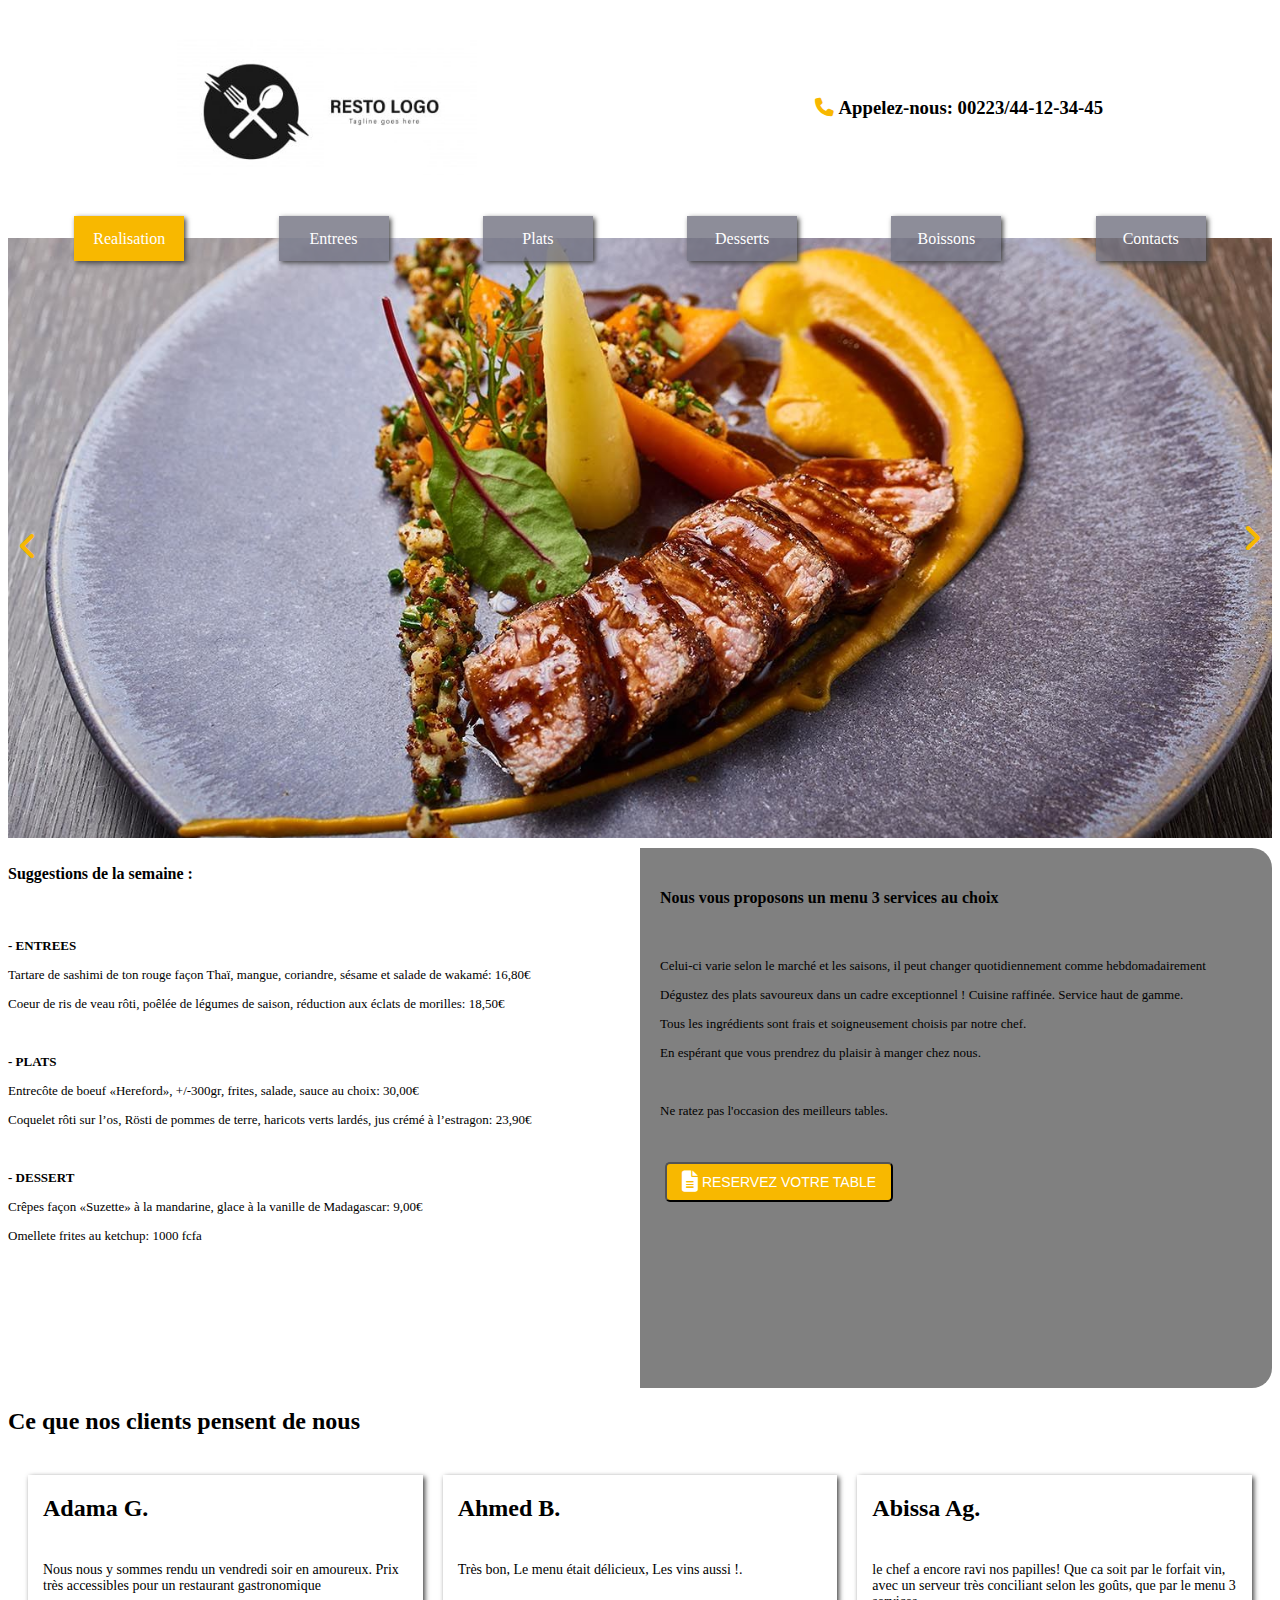
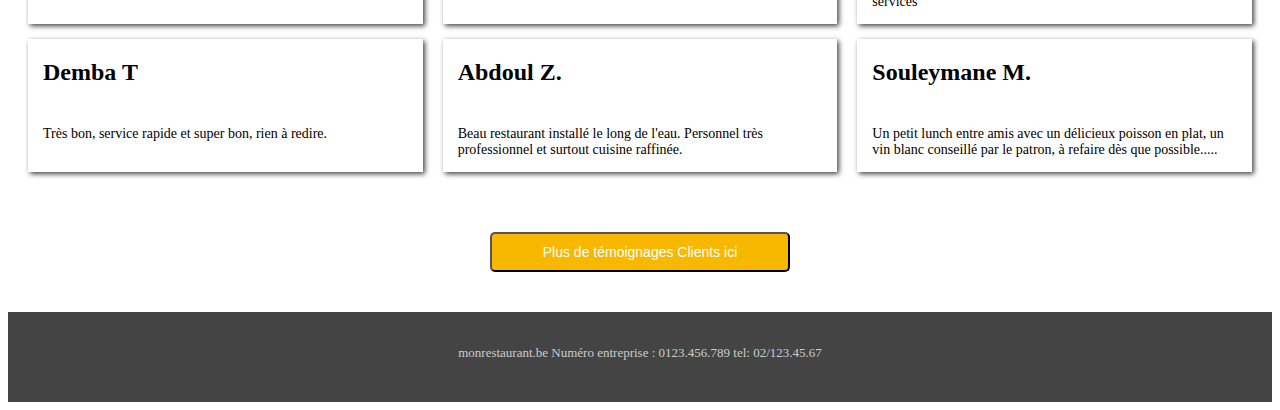
<file: index.html>
<!DOCTYPE html>
<html lang="en">
<head>
    <meta charset="UTF-8">
    <meta name="viewport" content="width=device-width, initial-scale=1.0">
    <title>Fast - Food</title>
    <link rel="stylesheet" href="style.css">
    <link rel="stylesheet" href="https://cdnjs.cloudflare.com/ajax/libs/font-awesome/6.4.2/css/all.min.css">
</head>
<body>
    <div class="container">
        <header class="title">
            <div>
                <img src="images/logo.png" alt="">
            </div>
            <div>
                <h3><i class="fa-solid fa-phone"></i>&nbsp;Appelez-nous: 00223/44-12-34-45</h3>
            </div>
        </header>
        <section class="carrousel">

            <div class="images">
                <img class="slider-item" src="images/01.jpg" alt="">
                <img class="slider-item" src="images/02.jpg" alt="">
                <img class="slider-item" src="images/03.jpg" alt="">
            </div>

            <div class="fleches">
                <span><i id="gauche" class="fa-solid fa-angle-left fa-2xl"></i></span>
                <span><i id="droite" class="fa-solid fa-angle-right fa-2xl"></i></span>
            </div>

        </section>

        <nav>

            <div id="toggle-btn">
                <i class="fa-solid fa-bars fa-xl"></i>
            </div>

            <ul id="ulref">
                <li class="active"><a href="index.html">Realisation</a></li>
                <li><a href="entree.html">Entrees</a></li>
                <li><a href="Plats.html">Plats</a></li>
                <li><a href="dessert.html">Desserts</a></li>
                <li><a href="boissons.html">Boissons</a></li>
                <li><a href="contact.html">Contacts</a></li>
            </ul>
        </nav>
        <section class="articles">

            <article class="un">

                <h5>Suggestions de la semaine :</h5><br/>

                <p><b>- ENTREES</b></p>
                <p>Tartare de sashimi de ton rouge façon Thaï, mangue, coriandre, sésame et salade de wakamé: 16,80€</p>
                <p>Coeur de ris de veau rôti, poêlée de légumes de saison, réduction aux éclats de morilles: 18,50€</p><br/>
                <p><b>- PLATS</b></p>
                <p>Entrecôte de boeuf «Hereford», +/-300gr, frites, salade, sauce au choix: 30,00€</p>
                <p>Coquelet rôti sur l’os, Rösti de pommes de terre, haricots verts lardés, jus crémé à l’estragon: 23,90€</p><br/>
                <p><b>- DESSERT</b></p>
                <P>Crêpes façon «Suzette» à la mandarine, glace à la vanille de Madagascar: 9,00€</p>
                <p>Omellete frites au ketchup: 1000 fcfa</p>

            </article>

            <article class="deux">

                <h4>Nous vous proposons un menu 3 services au choix</h4><br/>

					<p>Celui-ci varie selon le marché et les saisons, il peut changer quotidiennement comme hebdomadairement</p>
					<p>Dégustez des plats savoureux dans un cadre exceptionnel ! Cuisine raffinée. Service haut de gamme. </p>
					<p>Tous les ingrédients sont frais et soigneusement choisis par notre chef.</p>
					<p>En espérant que vous prendrez du plaisir à manger chez nous.</p><br/>
					<p>Ne ratez pas l'occasion des meilleurs tables.</p>
					<button class="bouton"><i class="fa-solid fa-file-alt fa-xl"></i>&nbsp;RESERVEZ VOTRE TABLE</button>

            </article>

        </section>

        <section class="temoignages">

            <h2>Ce que nos clients pensent de nous</h2>

            <div class="temoignage-card">

                <div class="card">
                    <h5 class="name">Adama G.</h5>
                    <p>Nous nous y sommes rendu un vendredi soir en amoureux. Prix très accessibles pour un restaurant gastronomique</p>
                </div>

                <div class="card">
                    <h5 class="name">Ahmed B.</h5>
                    <p>Très bon, Le menu était délicieux, Les vins aussi !.</p>
                </div>

                <div class="card">
                    <h5 class="name">Abissa Ag.</h5>
                    <p>le chef a encore ravi nos papilles! Que ca soit par le forfait vin, avec un serveur très conciliant selon les goûts, que par le menu 3 services</p>
                </div>

                <div class="card">
                    <h5 class="name">Demba T</h5>
                    <p>Très bon, service rapide et super bon, rien à redire.</p>
                </div>

                <div class="card">
                    <h5 class="name">Abdoul Z.</h5>
                    <p>Beau restaurant installé le long de l'eau. Personnel très professionnel et surtout cuisine raffinée.</p>
                </div>

                <div class="card">
                    <h5 class="name">Souleymane M.</h5>
                    <p>Un petit lunch entre amis avec un délicieux poisson en plat, un vin blanc conseillé par le patron, à refaire dès que possible.....</p>
                </div>

            </div>

            <button>Plus de témoignages Clients ici</button>

        </section>

        <footer>

           <p>monrestaurant.be Numéro entreprise : 0123.456.789 tel: 02/123.45.67</p>
        
        </footer>

    </div>

    <script src="script.js"></script>
</body>
</html>
</file>
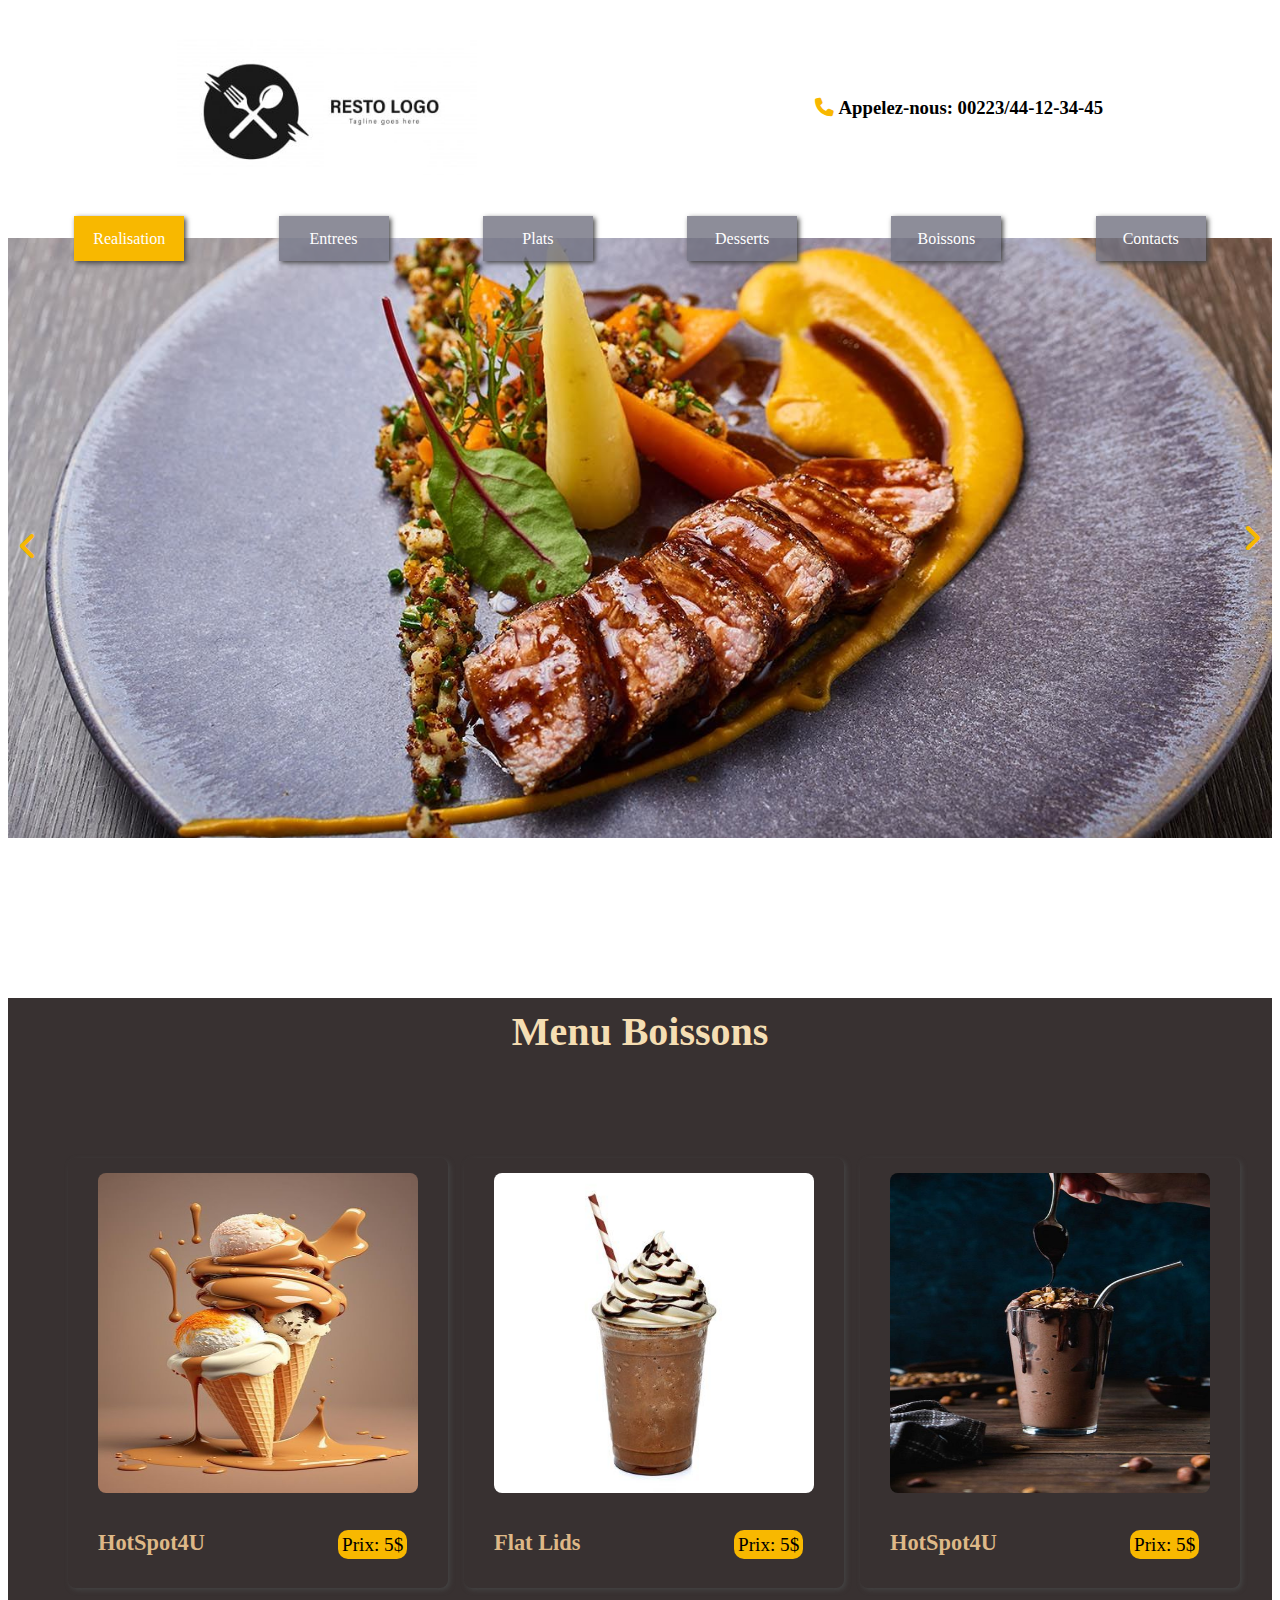
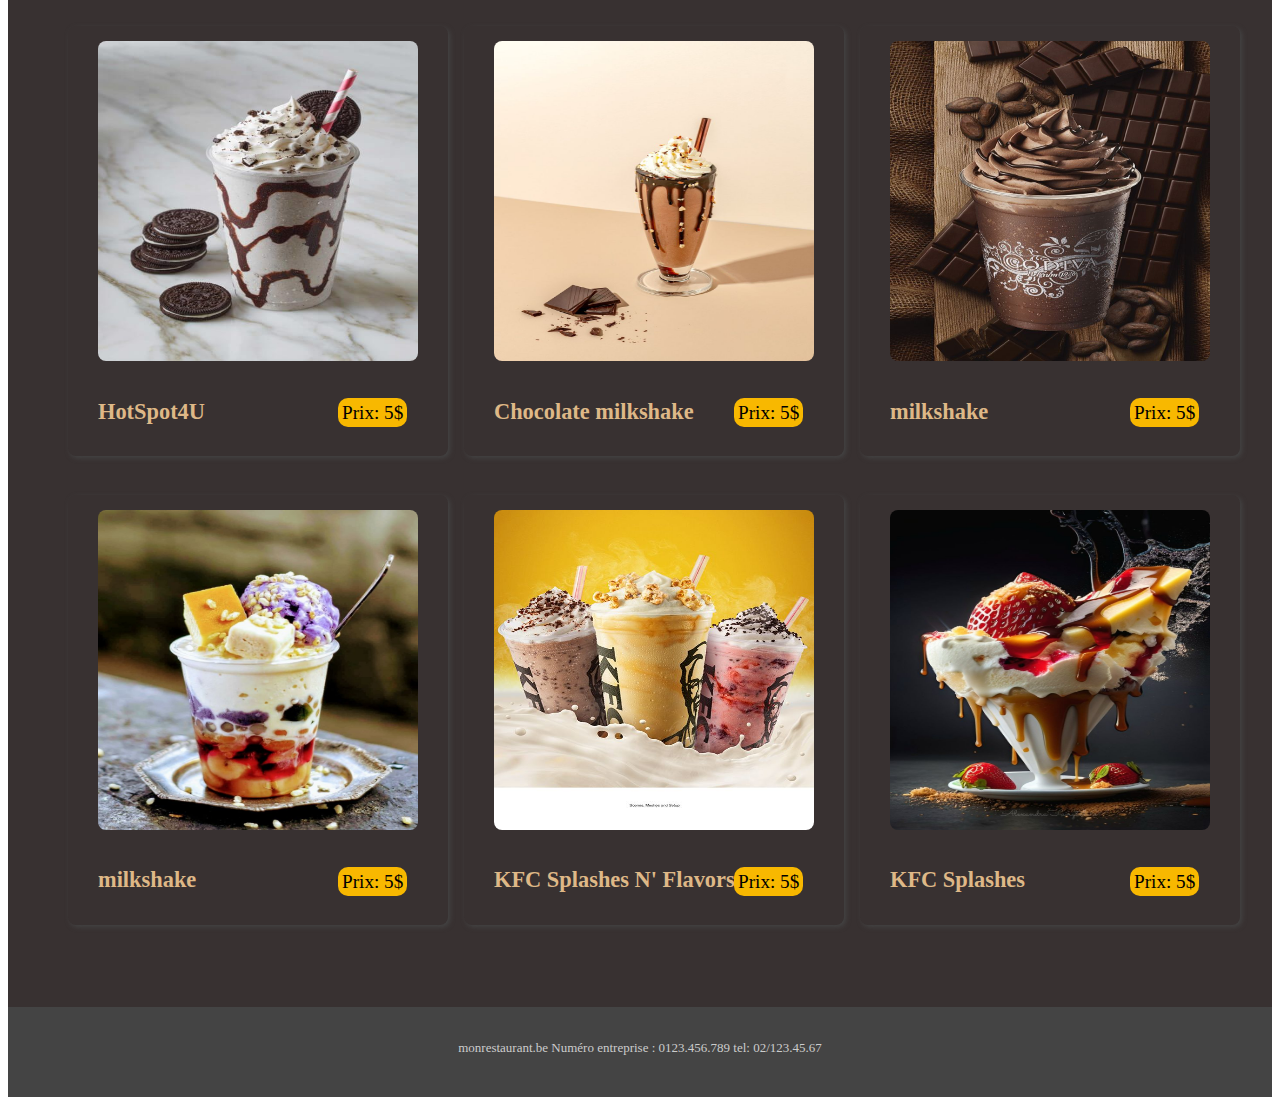
<file: boissons.html>
<!DOCTYPE html>
<html lang="en">
<head>
    <meta charset="UTF-8">
    <meta name="viewport" content="width=device-width, initial-scale=1.0">
    <title>Fast - Food</title>
    <link rel="stylesheet" href="style.css">
    <link rel="stylesheet" href="https://cdnjs.cloudflare.com/ajax/libs/font-awesome/6.4.2/css/all.min.css">
</head>
<body>

    <div class="container">

        <header class="title">

            <div>
                <img src="images/logo.png" alt="">
            </div>

            <div>
                <h3><i class="fa-solid fa-phone"></i>&nbsp;Appelez-nous: 00223/44-12-34-45</h3>
            </div>

        </header>

        <section class="carrousel">

            <div class="images">
                <img class="slider-item" src="images/01.jpg" alt="">
                <img class="slider-item" src="images/02.jpg" alt="">
                <img class="slider-item" src="images/03.jpg" alt="">
            </div>

            <div class="fleches">
                <span><i id="gauche" class="fa-solid fa-angle-left fa-2xl"></i></span>
                <span><i id="droite" class="fa-solid fa-angle-right fa-2xl"></i></span>
            </div>

        </section>

        <nav>

            <div id="toggle-btn">
                <i class="fa-solid fa-bars fa-xl"></i>
            </div>

            <ul id="ulref">
                <li class="active"><a href="index.html">Realisation</a></li>
                <li><a href="entree.html">Entrees</a></li>
                <li><a href="Plats.html">Plats</a></li>
                <li><a href="dessert.html">Desserts</a></li>
                <li><a href="boissons.html">Boissons</a></li>
                <li><a href="contact.html">Contacts</a></li>
            </ul>

        </nav>

        <section class="content">

            <h1 class="heading">menu boissons</h1>

            <div class="box-container">

                <div class="box">
                    <img src="images/entrees-2.jpeg" alt="" >
                    <h3>HotSpot4U</h3>
                    <span>Prix: 5$</span>
                </div>

                <div class="box">
                    <img src="images/Flat Lids - Walmart_com.jpeg" alt="" >
                    <h3>Flat Lids</h3>
                    <span>Prix: 5$</span>
                </div>

                <div class="box">
                    <img src="images/HotSpot4U.jpeg" alt="" >
                    <h3>HotSpot4U</h3>
                    <span>Prix: 5$</span>
                </div>

                <div class="box">
                    <img src="images/boisson-1.jpeg" alt="" >
                    <h3>HotSpot4U</h3>
                    <span>Prix: 5$</span>
                </div>

                <div class="box">
                    <img src="images/Chocolate milkshake.jpeg" alt="" >
                    <h3>Chocolate milkshake</h3>
                    <span>Prix: 5$</span>
                </div>

                <div class="box">
                    <img src="images/boisson-3.jpeg" alt="" >
                    <h3>milkshake</h3>
                    <span>Prix: 5$</span>
                </div>

                <div class="box">
                    <img src="images/boisson-2.jpeg" alt="" >
                    <h3>milkshake</h3>
                    <span>Prix: 5$</span>
                </div>

                <div class="box">
                    <img src="images/KFC Splashes N' Flavors (1).jpeg" alt="" >
                    <h3>KFC Splashes N' Flavors</h3>
                    <span>Prix: 5$</span>
                </div>

                <div class="box">
                    <img src="images/entree-8.jpeg" alt="" >
                    <h3>KFC Splashes</h3>
                    <span>Prix: 5$</span>
                </div>

            </div>

        </section>
       
 
        <footer>

           <p>monrestaurant.be Numéro entreprise : 0123.456.789 tel: 02/123.45.67</p>
        
        </footer> 
        
    </div>

    <script src="script.js"></script>
</body>
</html>
</file>
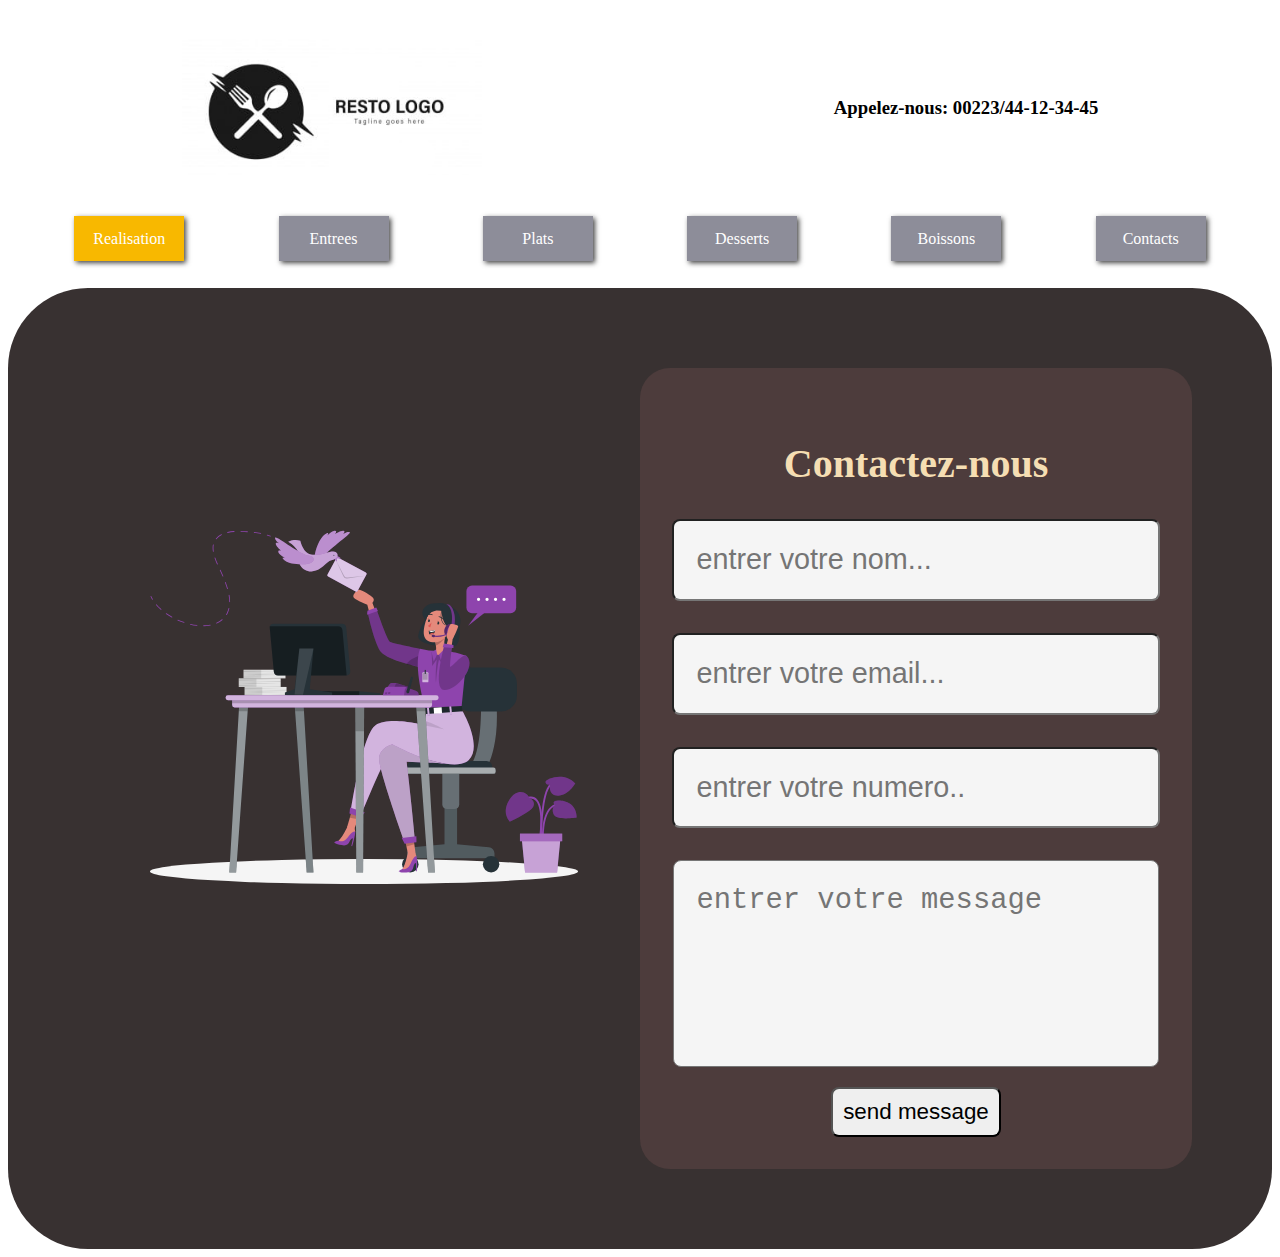
<file: contact.html>
<!DOCTYPE html>
<html lang="en">
<head>
    <meta charset="UTF-8">
    <meta name="viewport" content="width=device-width, initial-scale=1.0">
    <title>Document</title>
    <link rel="stylesheet" href="style.css">
</head>
<body>

    <header class="title">
        <div>
            <img src="images/logo.png" alt="">
        </div>
        <div>
            <h3><i class="fa-solid fa-phone"></i>&nbsp;Appelez-nous: 00223/44-12-34-45</h3>
        </div>
    </header>

    <nav>

        <div id="toggle-btn">
            <i class="fa-solid fa-bars fa-xl"></i>
        </div>

        <ul id="ulref">
            <li class="active"><a href="index.html">Realisation</a></li>
            <li><a href="entree.html">Entrees</a></li>
            <li><a href="Plats.html">Plats</a></li>
            <li><a href="dessert.html">Desserts</a></li>
            <li><a href="boissons.html">Boissons</a></li>
            <li><a href="contact.html">Contacts</a></li>
        </ul>
    </nav>
    
     <!-- contact section starts -->

     <section class="contact">

        <div class="row">

            <div class="image">
                <img src="images/contact-img.svg" alt="">
            </div>

            <form action="" method="post">
                <h3>Contactez-nous</h3>
                <input type="text" placeholder="entrer votre nom..." maxlength="100" name="name" class="box" required>
                <input type="email" placeholder="entrer votre email..." maxlength="100" name="email" class="box" required>
                <input type="number" placeholder="entrer votre numero.." maxlength="100" name="number" class="box" required>
                <textarea name="msg" class="box" cols="30" rows="10" placeholder="entrer votre message"></textarea>
                <input type="submit" value="send message" class="inline-btn" name="submit">
            </form>

        </div>

    </section>

    <!-- contact section starts -->

</body>
</html>
</file>
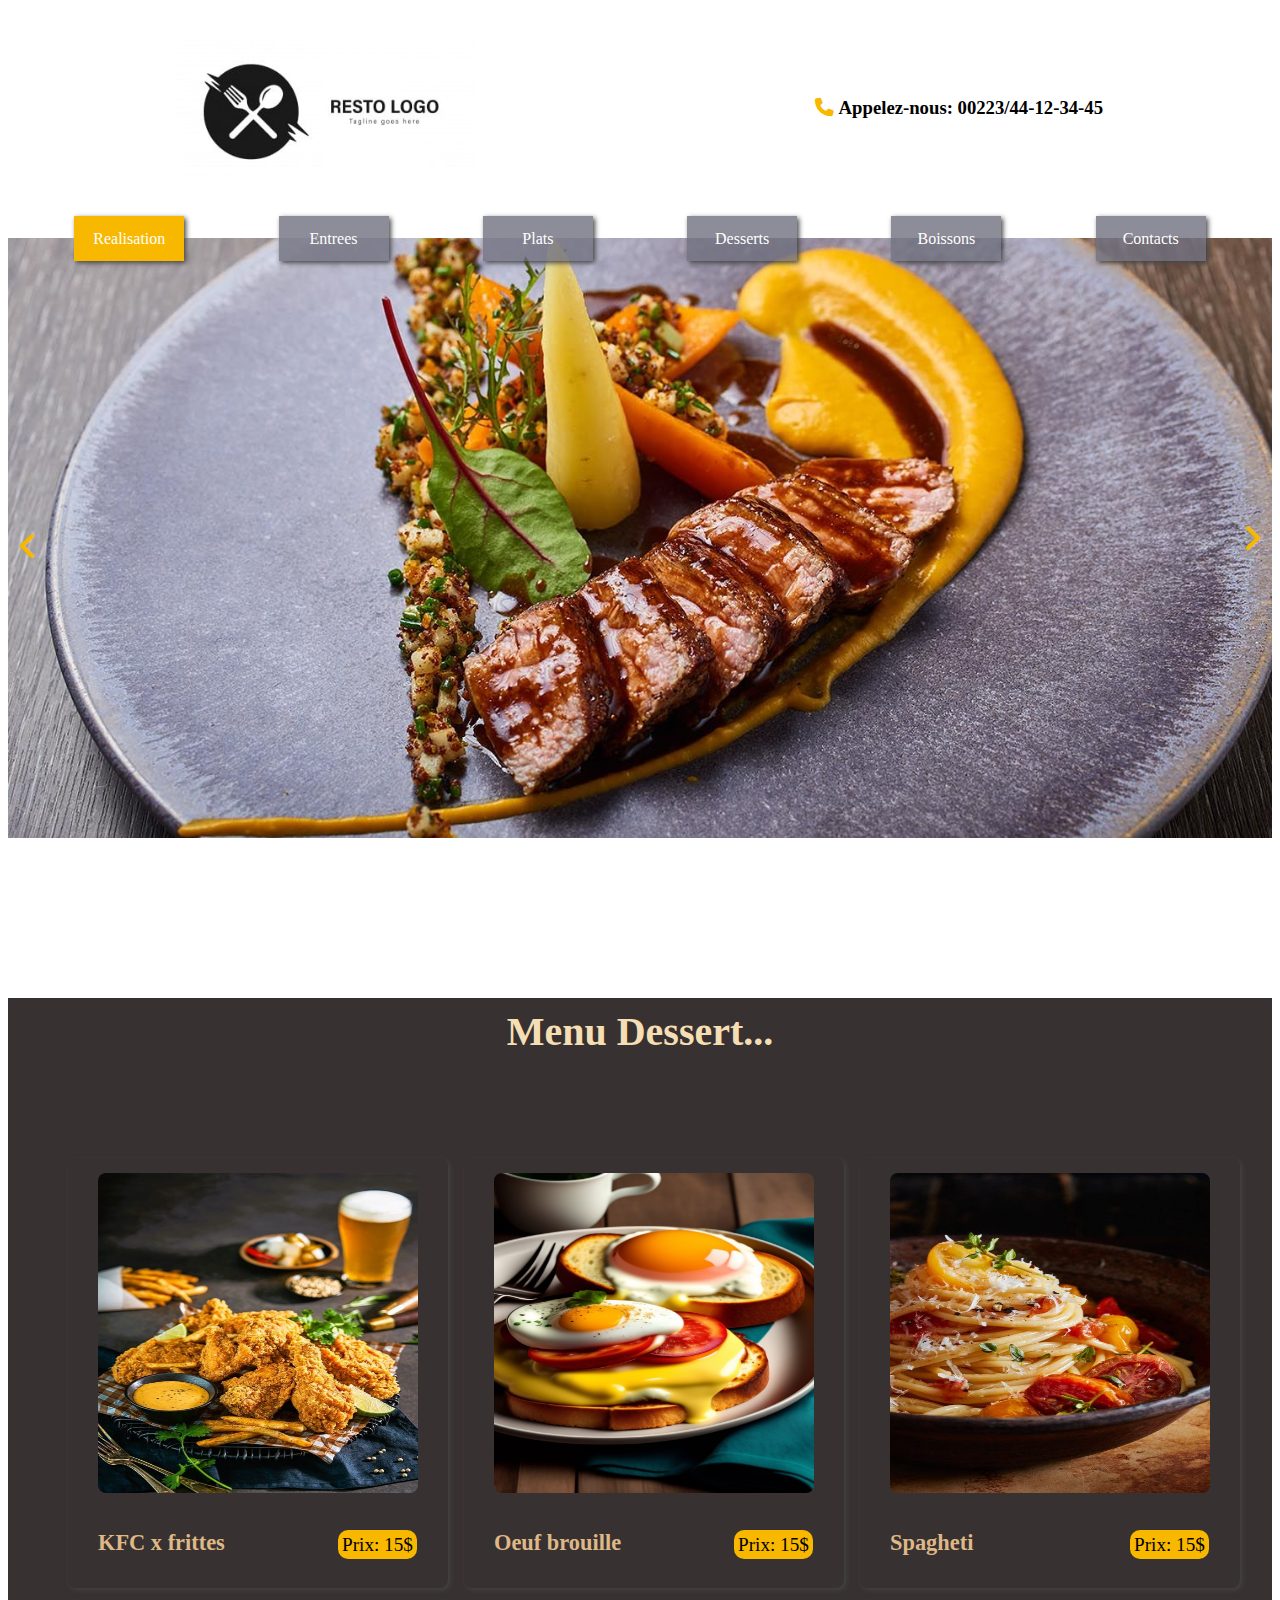
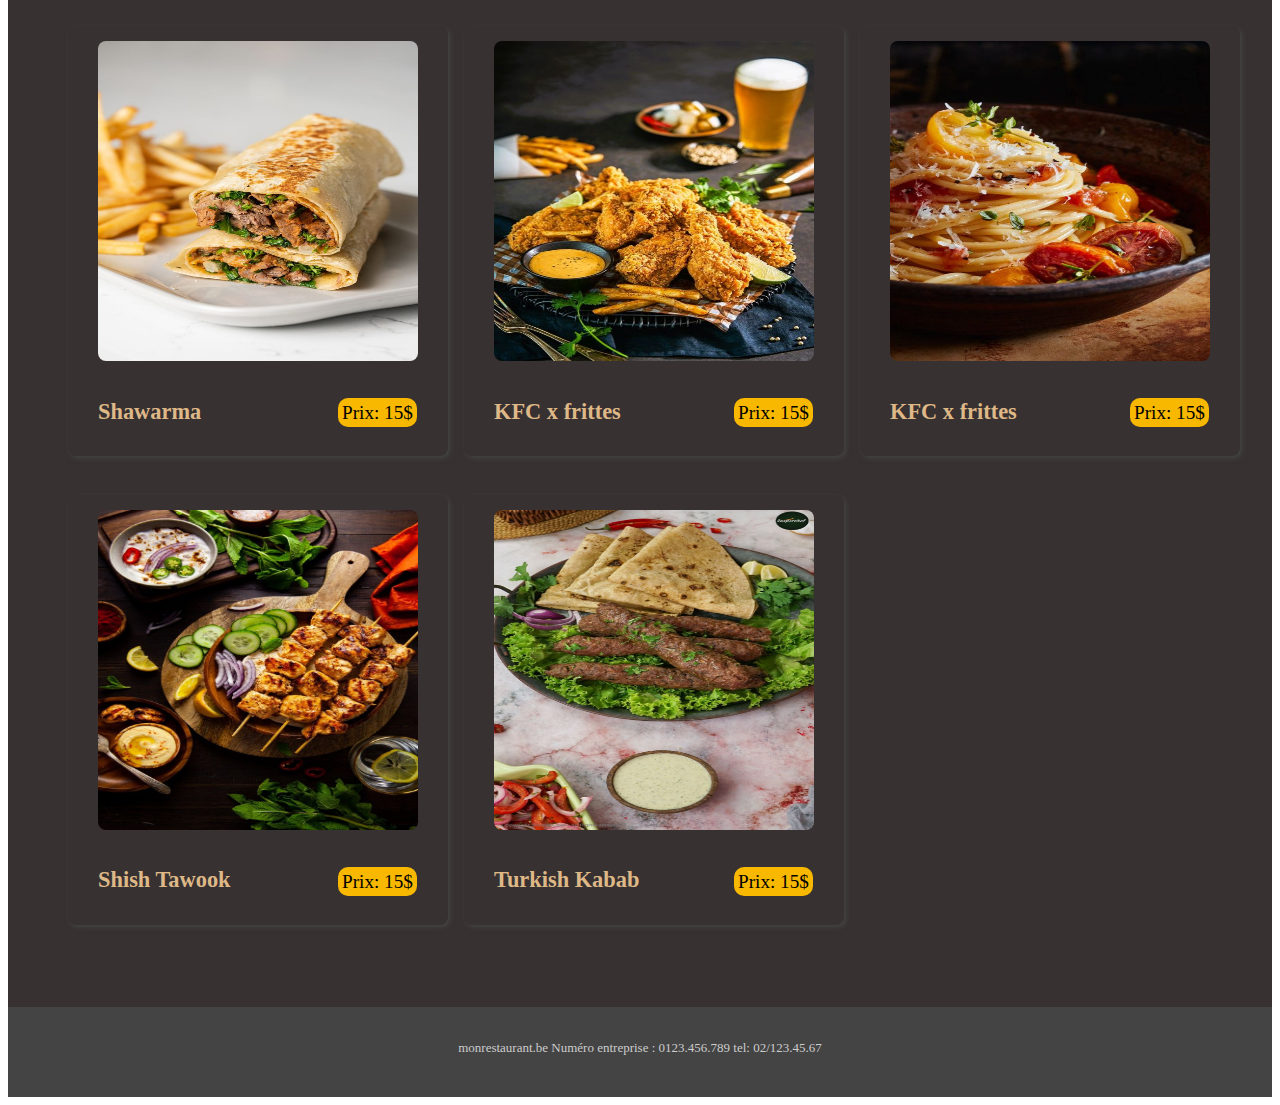
<file: dessert.html>
<!DOCTYPE html>
<html lang="en">
<head>
    <meta charset="UTF-8">
    <meta name="viewport" content="width=device-width, initial-scale=1.0">
    <title>Fast - Food</title>
    <link rel="stylesheet" href="style.css">
    <link rel="stylesheet" href="https://cdnjs.cloudflare.com/ajax/libs/font-awesome/6.4.2/css/all.min.css">
</head>
<body>

    <div class="container">

        <header class="title">

            <div>
                <img src="images/logo.png" alt="">
            </div>

            <div>
                <h3><i class="fa-solid fa-phone"></i>&nbsp;Appelez-nous: 00223/44-12-34-45</h3>
            </div>

        </header>

        <section class="carrousel">

            <div class="images">
                <img class="slider-item" src="images/01.jpg" alt="">
                <img class="slider-item" src="images/02.jpg" alt="">
                <img class="slider-item" src="images/03.jpg" alt="">
            </div>

            <div class="fleches">
                <span><i id="gauche" class="fa-solid fa-angle-left fa-2xl"></i></span>
                <span><i id="droite" class="fa-solid fa-angle-right fa-2xl"></i></span>
            </div>

        </section>

        <nav>

            <div id="toggle-btn">
                <i class="fa-solid fa-bars fa-xl"></i>
            </div>

            <ul id="ulref">
                <li class="active"><a href="index.html">Realisation</a></li>
                <li><a href="entree.html">Entrees</a></li>
                <li><a href="Plats.html">Plats</a></li>
                <li><a href="dessert.html">Desserts</a></li>
                <li><a href="boissons.html">Boissons</a></li>
                <li><a href="contact.html">Contacts</a></li>
            </ul>

        </nav>

        <section class="content">

            <h1 class="heading">menu dessert...</h1>

            <div class="box-container">

                <div class="box">
                    <img src="images/dessert-1.jpg" alt="" >
                    <h3>KFC x frittes</h3>
                    <span>Prix: 15$</span>
                </div>

                <div class="box">
                    <img src="images/dessert-2.jpeg" alt="" >
                    <h3>Oeuf brouille</h3>
                    <span>Prix: 15$</span>
                </div>

                <div class="box">
                    <img src="images/dessert-3.jpeg" alt="" >
                    <h3>Spagheti</h3>
                    <span>Prix: 15$</span>
                </div>

                <div class="box">
                    <img src="images/dessert-4.jpeg" alt="" >
                    <h3>Shawarma</h3>
                    <span>Prix: 15$</span>
                </div>

                <div class="box">
                    <img src="images/dessert-1.jpg" alt="" >
                    <h3>KFC x frittes</h3>
                    <span>Prix: 15$</span>
                </div>

                <div class="box">
                    <img src="images/dessert-3.jpeg" alt="" >
                    <h3>KFC x frittes</h3>
                    <span>Prix: 15$</span>
                </div>

                <div class="box">
                    <img src="images/Shish Tawook - Lebanese Chicken Skewers.jpeg" alt="" >
                    <h3>Shish Tawook </h3>
                    <span>Prix: 15$</span>
                </div>

                <div class="box">
                    <img src="images/Turkish Kabab Recipe by SooperChef _ BBQ Kabab Recipe.jpeg" alt="" >
                    <h3>Turkish Kabab </h3>
                    <span>Prix: 15$</span>
                </div>

            </div>

        </section>
       
 
        <footer>

           <p>monrestaurant.be Numéro entreprise : 0123.456.789 tel: 02/123.45.67</p>
        
        </footer> 
        
    </div>

    <script src="script.js"></script>
</body>
</html>
</file>
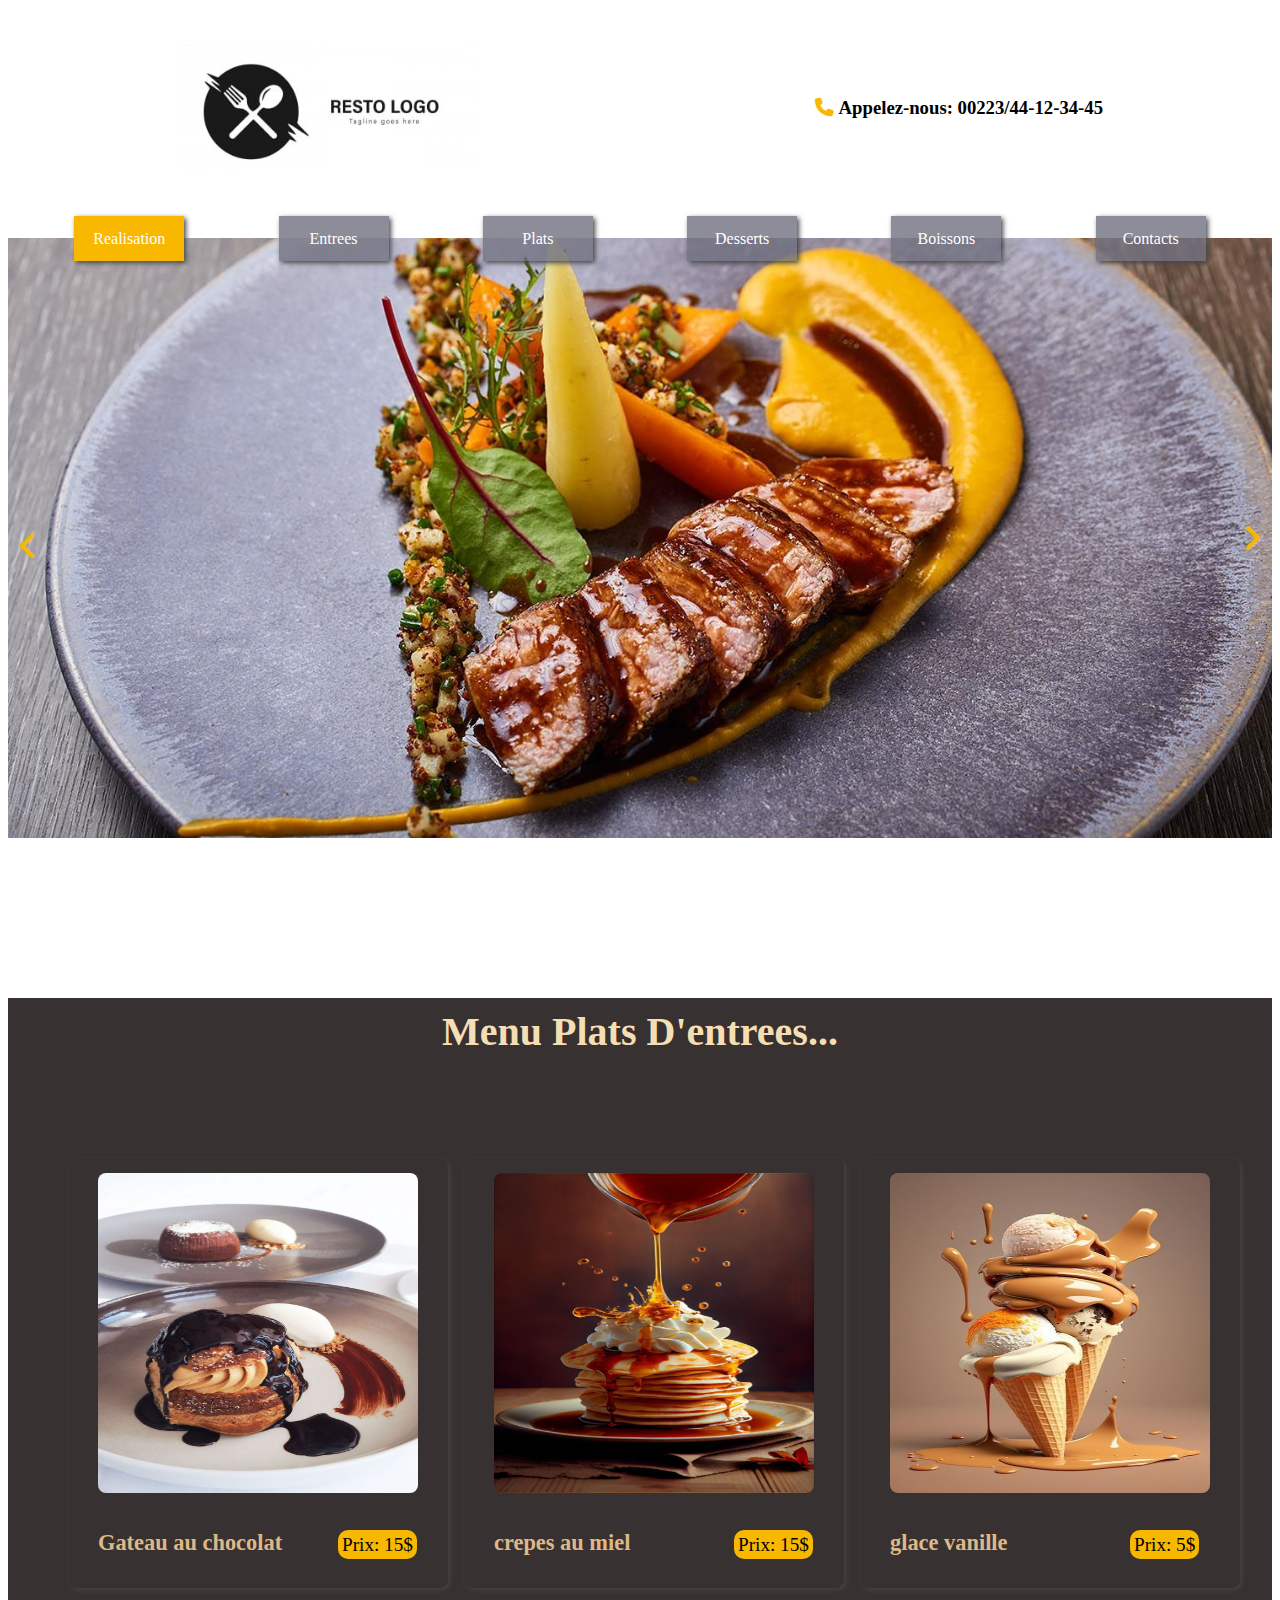
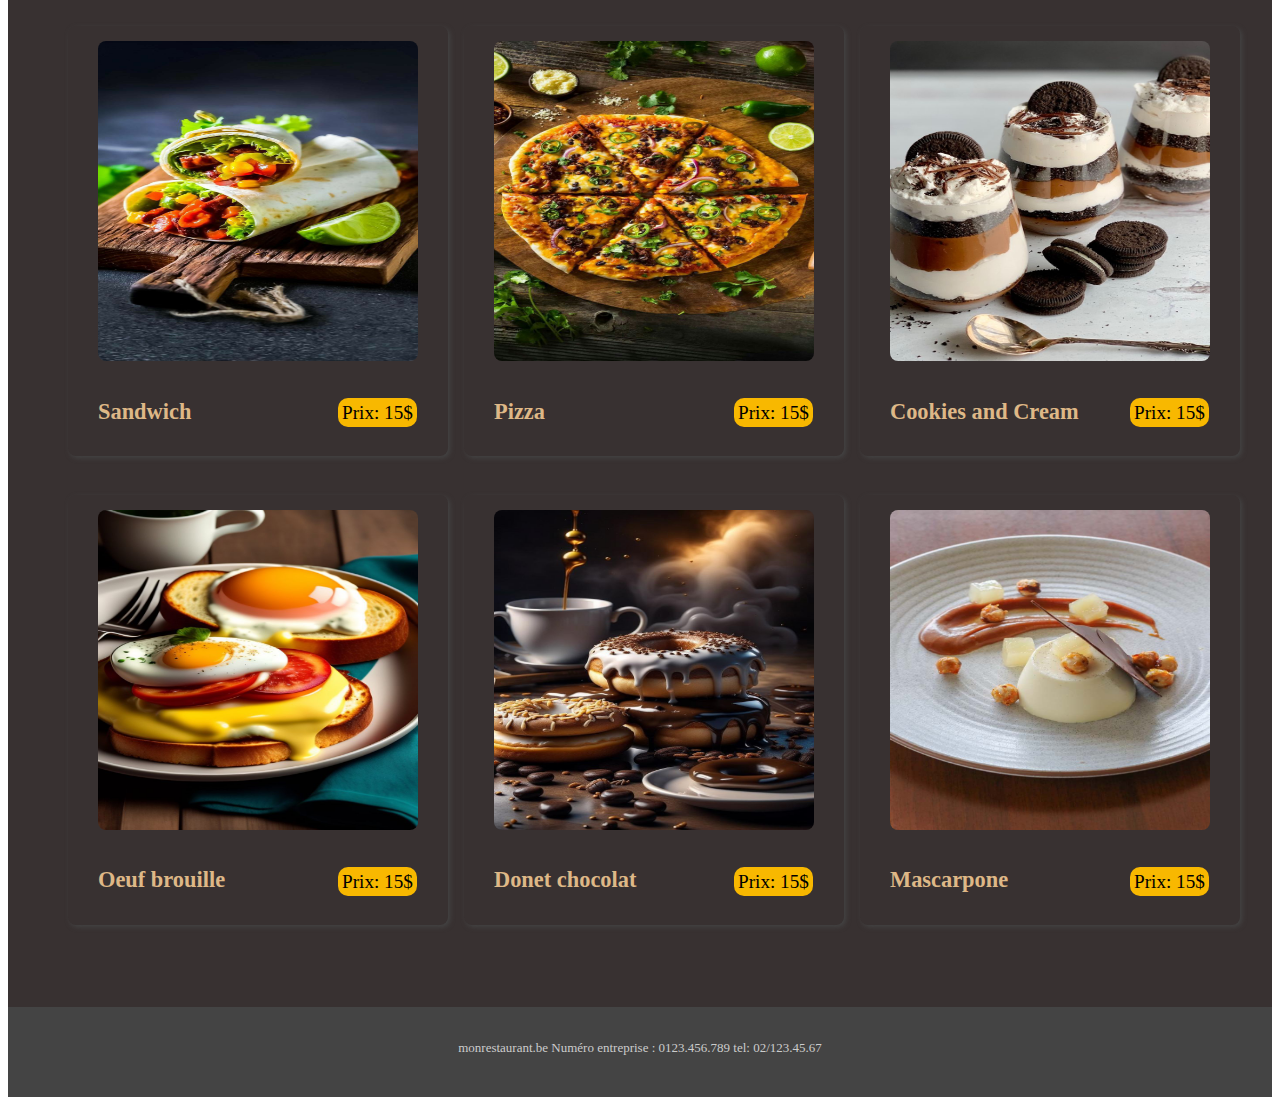
<file: entree.html>
<!DOCTYPE html>
<html lang="en">
<head>
    <meta charset="UTF-8">
    <meta name="viewport" content="width=device-width, initial-scale=1.0">
    <title>Fast - Food</title>
    <link rel="stylesheet" href="style.css">
    <link rel="stylesheet" href="https://cdnjs.cloudflare.com/ajax/libs/font-awesome/6.4.2/css/all.min.css">
</head>
<body>

    <div class="container">

        <header class="title">

            <div>
                <img src="images/logo.png" alt="">
            </div>

            <div>
                <h3><i class="fa-solid fa-phone"></i>&nbsp;Appelez-nous: 00223/44-12-34-45</h3>
            </div>

        </header>

        <section class="carrousel">

            <div class="images">
                <img class="slider-item" src="images/01.jpg" alt="">
                <img class="slider-item" src="images/02.jpg" alt="">
                <img class="slider-item" src="images/03.jpg" alt="">
            </div>

            <div class="fleches">
                <span><i id="gauche" class="fa-solid fa-angle-left fa-2xl"></i></span>
                <span><i id="droite" class="fa-solid fa-angle-right fa-2xl"></i></span>
            </div>

        </section>

        <nav>

            <div id="toggle-btn">
                <i class="fa-solid fa-bars fa-xl"></i>
            </div>

            <ul id="ulref">
                <li class="active"><a href="index.html">Realisation</a></li>
                <li><a href="entree.html">Entrees</a></li>
                <li><a href="Plats.html">Plats</a></li>
                <li><a href="dessert.html">Desserts</a></li>
                <li><a href="boissons.html">Boissons</a></li>
                <li><a href="contact.html">Contacts</a></li>
            </ul>

        </nav>

        <section class="content">

            <h1 class="heading">menu plats d'entrees...</h1>

            <div class="box-container">

                <div class="box">
                    <img src="images/entrees-0.jpeg" alt="" >
                    <h3>Gateau au chocolat</h3>
                    <span>Prix: 15$</span>
                </div>

                <div class="box">
                    <img src="images/entrees-1.jpeg" alt="" >
                    <h3>crepes au miel</h3>
                    <span>Prix: 15$</span>
                </div>

                <div class="box">
                    <img src="images/entrees-2.jpeg" alt="" >
                    <h3>glace vanille</h3>
                    <span>Prix: 5$</span>
                </div>

                <div class="box">
                    <img src="images/entrees-3.jpeg" alt="" >
                    <h3>Sandwich</h3>
                    <span>Prix: 15$</span>
                </div>

                <div class="box">
                    <img src="images/pizza.jpeg" alt="" >
                    <h3>Pizza</h3>
                    <span>Prix: 15$</span>
                </div>

                <div class="box">
                    <img src="images/Cookies and Cream Parfait.jpeg" alt="" >
                    <h3>Cookies and Cream</h3>
                    <span>Prix: 15$</span>
                </div>

                <div class="box">
                    <img src="images/dessert-2.jpeg" alt="" >
                    <h3>Oeuf brouille</h3>
                    <span>Prix: 15$</span>
                </div>

                <div class="box">
                    <img src="images/Love lines by Parsa.jpeg" alt="" >
                    <h3>Donet chocolat</h3>
                    <span>Prix: 15$</span>
                </div>

                <div class="box">
                    <img src="images/Mascarpone Panna cotta, salted caramel and hazelnuts.jpeg" alt="" >
                    <h3>Mascarpone</h3>
                    <span>Prix: 15$</span>
                </div>
                

            </div>

        </section>
       
 
        <footer>

           <p>monrestaurant.be Numéro entreprise : 0123.456.789 tel: 02/123.45.67</p>
        
        </footer> 
        
    </div>

    <script src="script.js"></script>
</body>
</html>
</file>
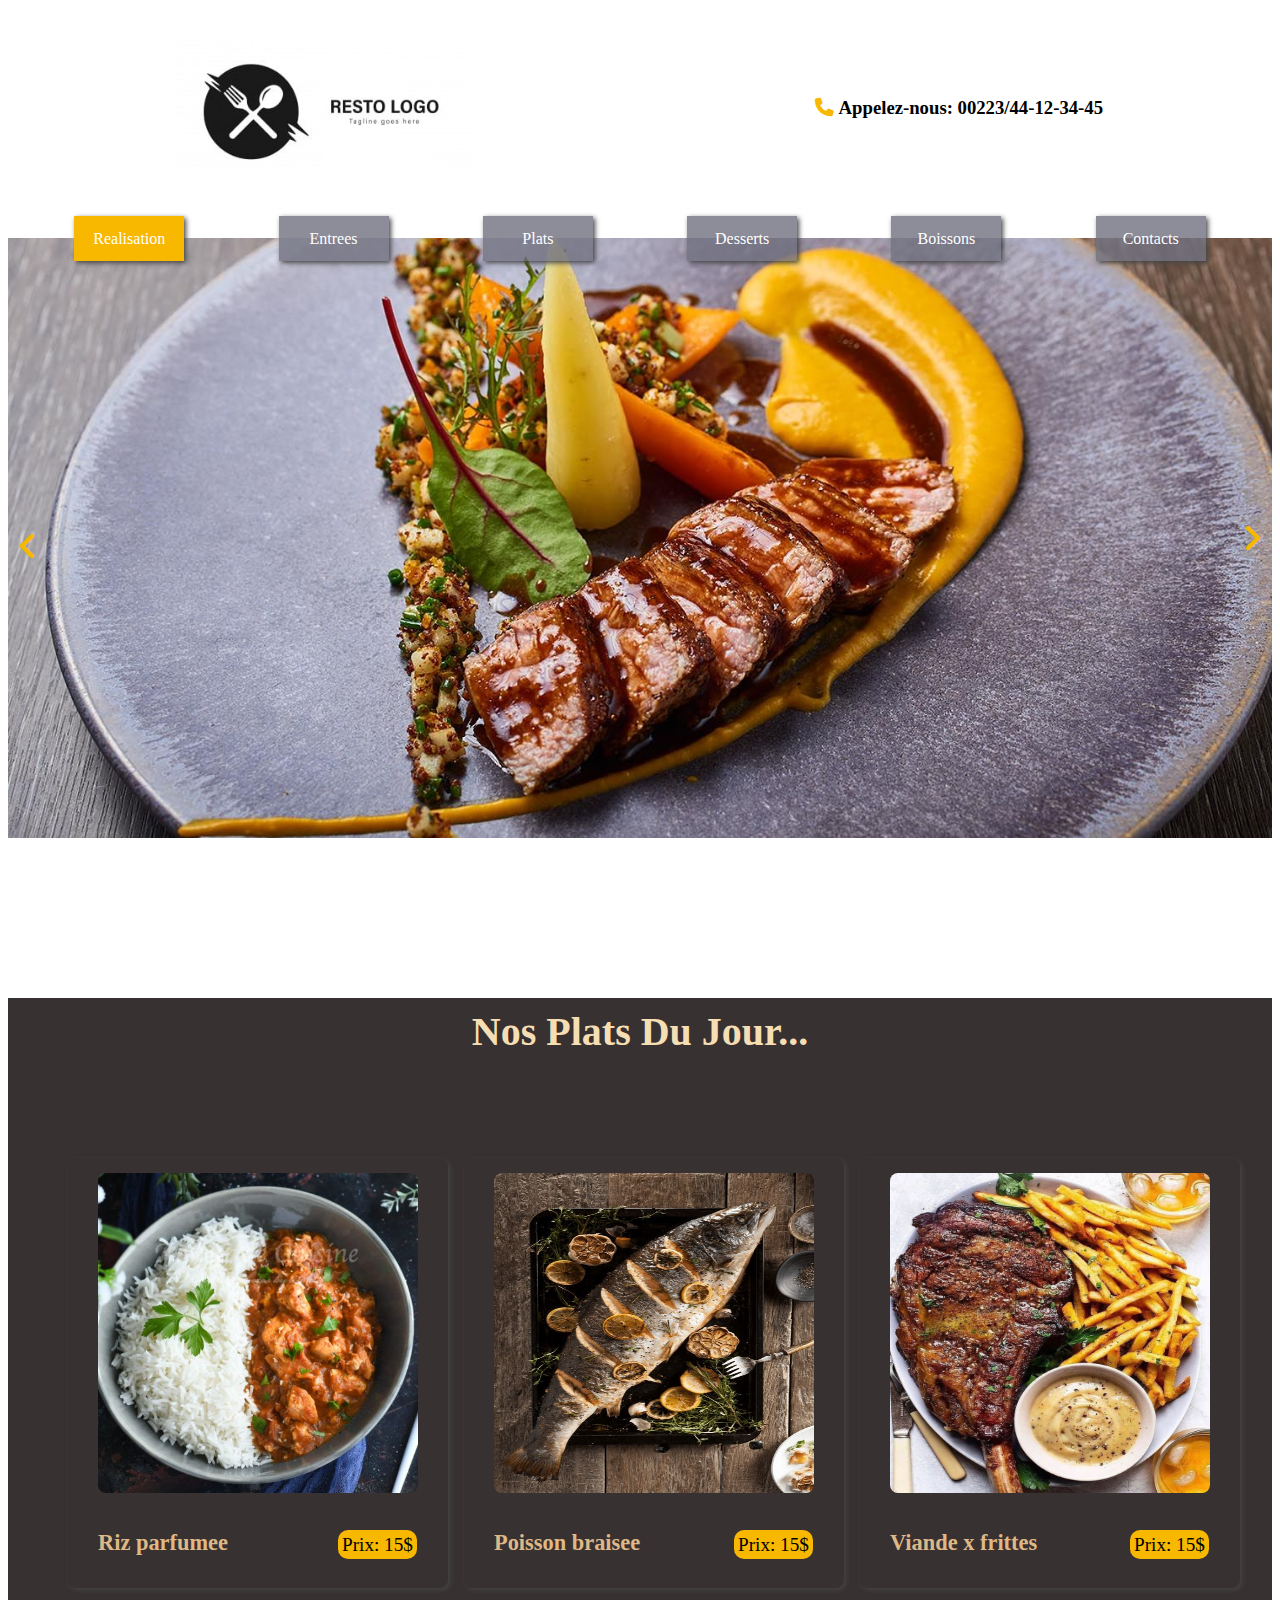
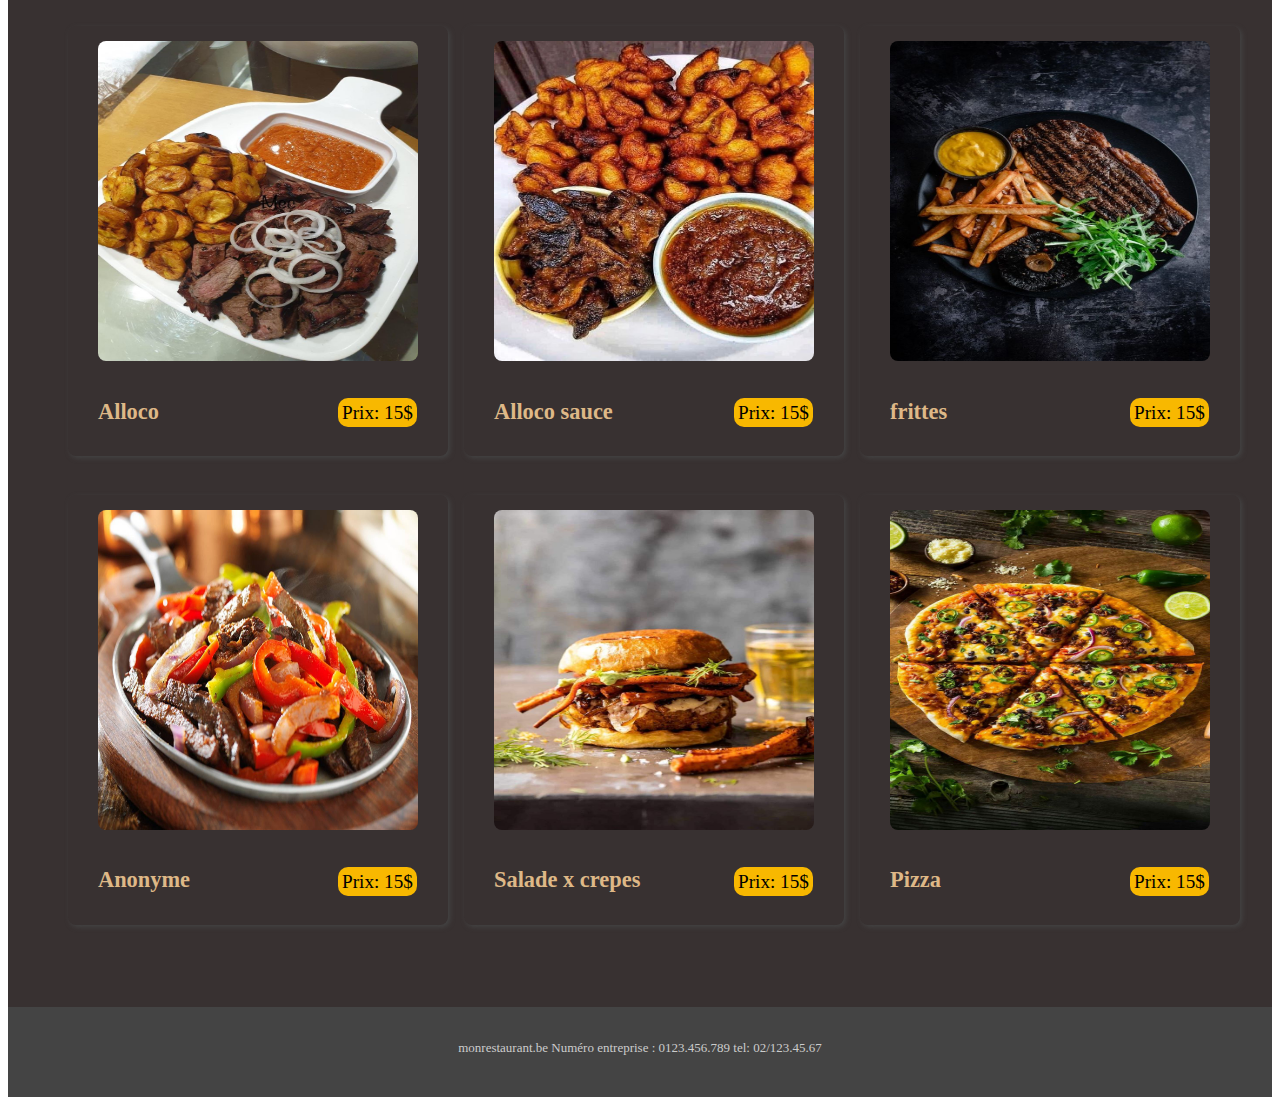
<file: Plats.html>
<!DOCTYPE html>
<html lang="en">
<head>
    <meta charset="UTF-8">
    <meta name="viewport" content="width=device-width, initial-scale=1.0">
    <title>Fast - Food</title>
    <link rel="stylesheet" href="style.css">
    <link rel="stylesheet" href="https://cdnjs.cloudflare.com/ajax/libs/font-awesome/6.4.2/css/all.min.css">
</head>
<body>

    <div class="container">

        <header class="title">

            <div>
                <img src="images/logo.png" alt="">
            </div>

            <div>
                <h3><i class="fa-solid fa-phone"></i>&nbsp;Appelez-nous: 00223/44-12-34-45</h3>
            </div>

        </header>

        <section class="carrousel">

            <div class="images">
                <img class="slider-item" src="images/01.jpg" alt="">
                <img class="slider-item" src="images/02.jpg" alt="">
                <img class="slider-item" src="images/03.jpg" alt="">
            </div>

            <div class="fleches">
                <span><i id="gauche" class="fa-solid fa-angle-left fa-2xl"></i></span>
                <span><i id="droite" class="fa-solid fa-angle-right fa-2xl"></i></span>
            </div>

        </section>

        <nav>

            <div id="toggle-btn">
                <i class="fa-solid fa-bars fa-xl"></i>
            </div>

            <ul id="ulref">
                <li class="active"><a href="index.html">Realisation</a></li>
                <li><a href="entree.html">Entrees</a></li>
                <li><a href="Plats.html">Plats</a></li>
                <li><a href="dessert.html">Desserts</a></li>
                <li><a href="boissons.html">Boissons</a></li>
                <li><a href="contact.html">Contacts</a></li>
            </ul>

        </nav>

        <section class="content">

            <h1 class="heading">nos plats du jour...</h1>

            <div class="box-container">

                <div class="box">
                    <img src="images/plat-1.jpeg" alt="" >
                    <h3>Riz parfumee</h3>
                    <span>Prix: 15$</span>
                </div>

                <div class="box">
                    <img src="images/plat-2.jpeg" alt="" >
                    <h3>Poisson braisee</h3>
                    <span>Prix: 15$</span>
                </div>

                <div class="box">
                    <img src="images/plat-3.jpeg" alt="" >
                    <h3>Viande x frittes</h3>
                    <span>Prix: 15$</span>
                </div>

                <div class="box">
                    <img src="images/plat-4.jpeg" alt="" >
                    <h3>Alloco</h3>
                    <span>Prix: 15$</span>
                </div>

                <div class="box">
                    <img src="images/plat-5.jpeg" alt="" >
                    <h3>Alloco sauce</h3>
                    <span>Prix: 15$</span>
                </div>

                <div class="box">
                    <img src="images/plat-6.jpeg" alt="" >
                    <h3>frittes</h3>
                    <span>Prix: 15$</span>
                </div>

                <div class="box">
                    <img src="images/03.jpg" alt="" >
                    <h3>Anonyme</h3>
                    <span>Prix: 15$</span>
                </div>

                <div class="box">
                    <img src="images/plat-8.jpeg" alt="" >
                    <h3>Salade x crepes</h3>
                    <span>Prix: 15$</span>
                </div>

                <div class="box">
                    <img src="images/pizza.jpeg" alt="" >
                    <h3>Pizza</h3>
                    <span>Prix: 15$</span>
                </div>

            </div>

        </section>
       
 
        <footer>

           <p>monrestaurant.be Numéro entreprise : 0123.456.789 tel: 02/123.45.67</p>
        
        </footer> 
        
    </div>

    <script src="script.js"></script>
</body>
</html>
</file>
<file: style.css>
/* GLOBAL */
:root {
    --primaryColor: #f8b800;
}

/* HEADER */
.title {
     display: flex;
     justify-content: space-around;
     align-items: center;
     height: 200px;
     margin-bottom: 30px;
}

.title img {
    width: 300px;
}

.title h3 i {
    color: var(--primaryColor);
}

/* SECTION CARROUSEL */
.carrousel {
    position: relative;
    overflow: hidden;
}

.carrousel .images {
    display: flex;
    flex-wrap: nowrap;
    flex-direction: row;
    max-height: 600px;
    transition: transform 0.7s ease-in-out;
}

.carrousel .images .slider-item {
    width: 100%;
    object-fit: cover;
    flex-shrink: 0;
}

.carrousel .fleches {
    position: absolute;
    width: 100%;
    padding-left: 10px;
    top: 300px;
    color: var(--primaryColor);
    cursor: pointer;
}

.fleches #droite {
    float: right;
    padding-right: 20px;
}

/* NAVIGATION */
#toggle-btn {
    display: none;
    position: absolute;
    top: 180px;
    right: 20px;
    cursor: pointer;
}

nav ul {
    display: flex;
    flex-direction: row;
    justify-content: space-evenly;
    position: absolute;
    left: -40px;
    top: 200px;
    width: 100%;
    list-style-type: none;
    opacity: 1;
    transition: opacity 0.5s;
}

nav ul li {
    margin: 0 20px;
    background-color: rgba(112, 112, 128, 0.8);
    font-size: 16px;
    min-width: 110px;
    height: 45px;
    line-height: 45px;
    color: #fff;
    text-align: center;
    box-shadow: 2px 2px 5px #444;
    cursor: pointer;
}

nav ul li a {
    color: #fff;
    font-size: 16px;
    text-decoration: none;
}


nav ul li:hover {
    background-color: rgb(96, 96, 96);
}
nav ul li.active {
    background-color: var(--primaryColor);
}

/* SECTION ARTICLES */
.articles {
    display: grid;
    grid-template-columns: 1fr 1fr;
    grid-template-rows: auto;
    font-size: small;
}

.articles h4, h5 {
    font-size: 16px;
}

.un p{
    padding-right: 10px;
}

.deux {
    background-color: rgb(128, 128, 128);
    margin-top: 10px;
    padding: 20px;
    border-radius: 0 20px 20px 0;
    height: 500px;
}

.bouton {
    background-color: var(--primaryColor);
    color: white;
    font-size: 14px;
    padding: 10px 15px;
    border-radius: 5px;
    margin: 30px 5px;
    cursor: pointer;
}

/* TEMOIGNAGES */
.temoignages h5{
    font-size: 24px;
    font-weight: bold;
    margin: 20px 0 40px 0;
}

.temoignages .temoignage-card {
    display: grid;
    grid-template-columns: repeat(6, 1fr);
    grid-auto-rows: auto;
    gap: 15px 20px;
    padding: 20px;
}
.card {
    grid-column: span 2;
    box-shadow: 2px 2px 5px #444;
    padding: 0 15px;
}
.name {
    font-size: 18px;
    font-weight: bold;
    margin-top: 10px;
}
.card p {
    font-size: 14px;
}
.temoignages  button {
    background-color: var(--primaryColor);
    color: white;
    font-size: 14px;
    width: 300px;
    height: 40px;
    margin: 40px auto;
    display: block;
    border-radius: 5px;
    cursor: pointer;
}

/* FOOTER */
footer {
    height: 50px;
    background-color: #444;
    color: #ccc;
    font-size: 13px;
    text-align: center;
    padding: 20px 100px;
}

.content{
    margin-top: 10rem;
    background-color: rgb(56, 49, 49);
}
.content .heading{
    padding-top: 10px;
    padding-bottom: 1rem;
    border-bottom: var(--border);
    font-size: 2.5rem;
    color: wheat;
    text-transform: capitalize;
    text-align: center;
}

.content .box-container{
    display: grid;
    grid-template-columns: repeat(3 , 1fr);
    place-items: center;
    gap: 1rem;
    grid-auto-rows: auto;
    padding: 60px;
}

.content .box-container .box{
    box-shadow: 2px 2px 5px #444;
    padding: 15px 30px;
    width: 20rem;
    height: 25rem;
    margin-bottom: 1.4rem;
    border-radius: .5rem;
}

.content .box-container .box img{
    height: 20rem;
    width: 100%;
    border-radius: .5rem;
    margin-bottom: 0.7rem;
}

.content .box-container .box h3{
 font-size: 1.4rem;
 color: burlywood;
 font-weight: bolder;
}

.content .box-container .box span{
    position: relative;
    top: -45px;
    right: -240px;
    font-size: 1.2rem;
    background-color: #f8b800;
    padding: 4px;
    border-radius: 10px;
}

.contact{
    background-color: rgb(56, 49, 49);
    width: 100%;
    border-radius: 5rem;
}

.contact .row{
    display: grid;
    grid-template-columns: repeat(2, 1fr);
    margin-top: 5rem;
    padding: 5rem;
}

.contact .row img{
    height: 40rem;
    width: 100%;
}

.contact .row form{
    flex: 1 1 30rem;
    background-color: rgb(77, 60, 60);
    border-radius: 30px;
    padding: 2rem;
    text-align: center;
}

.contact .row form h3{
    font-size: 2.5rem;
    margin-bottom: 1rem;
    color: wheat;
}

.contact .row form .box{
    width: 90%;
    margin: 1rem 0;
    border-radius: .5rem;
    background-color: whitesmoke;
    padding: 1.4rem;
    color: var(--black);
    font-size: 1.8rem;
}

.contact .row form textarea{
    height: 10rem;
    resize: none;
}

.contact .row form .inline-btn{
    padding: 10px;
    font-size: 1.4rem;
    border-radius: .5rem;
}

.contact .row form .inline-btn:hover{
    cursor: pointer;
    background-color: burlywood;
}

/* RESPONSIVE */
@media screen and (max-width: 900px){
    #toggle-btn {
        display: block;
    }
    nav ul {
        opacity: 0; 
        flex-direction: column;
        width: 250px;
        padding: 0;
        top: 225px;
        left: calc(50% - 125px);
    }
    .un, .deux { grid-column: span 2; }
}

@media screen and (min-width: 901px){
    nav ul{ opacity: 1!important; }
}

@media screen and (max-width: 500px){
    .title { justify-content: space-between;}
    .title h3{ font-size: 14px; }
    .title img{ width: 220px; }
    .card{ grid-column: span 3; }
    .box{grid-column: span 3;}
}
</file>
